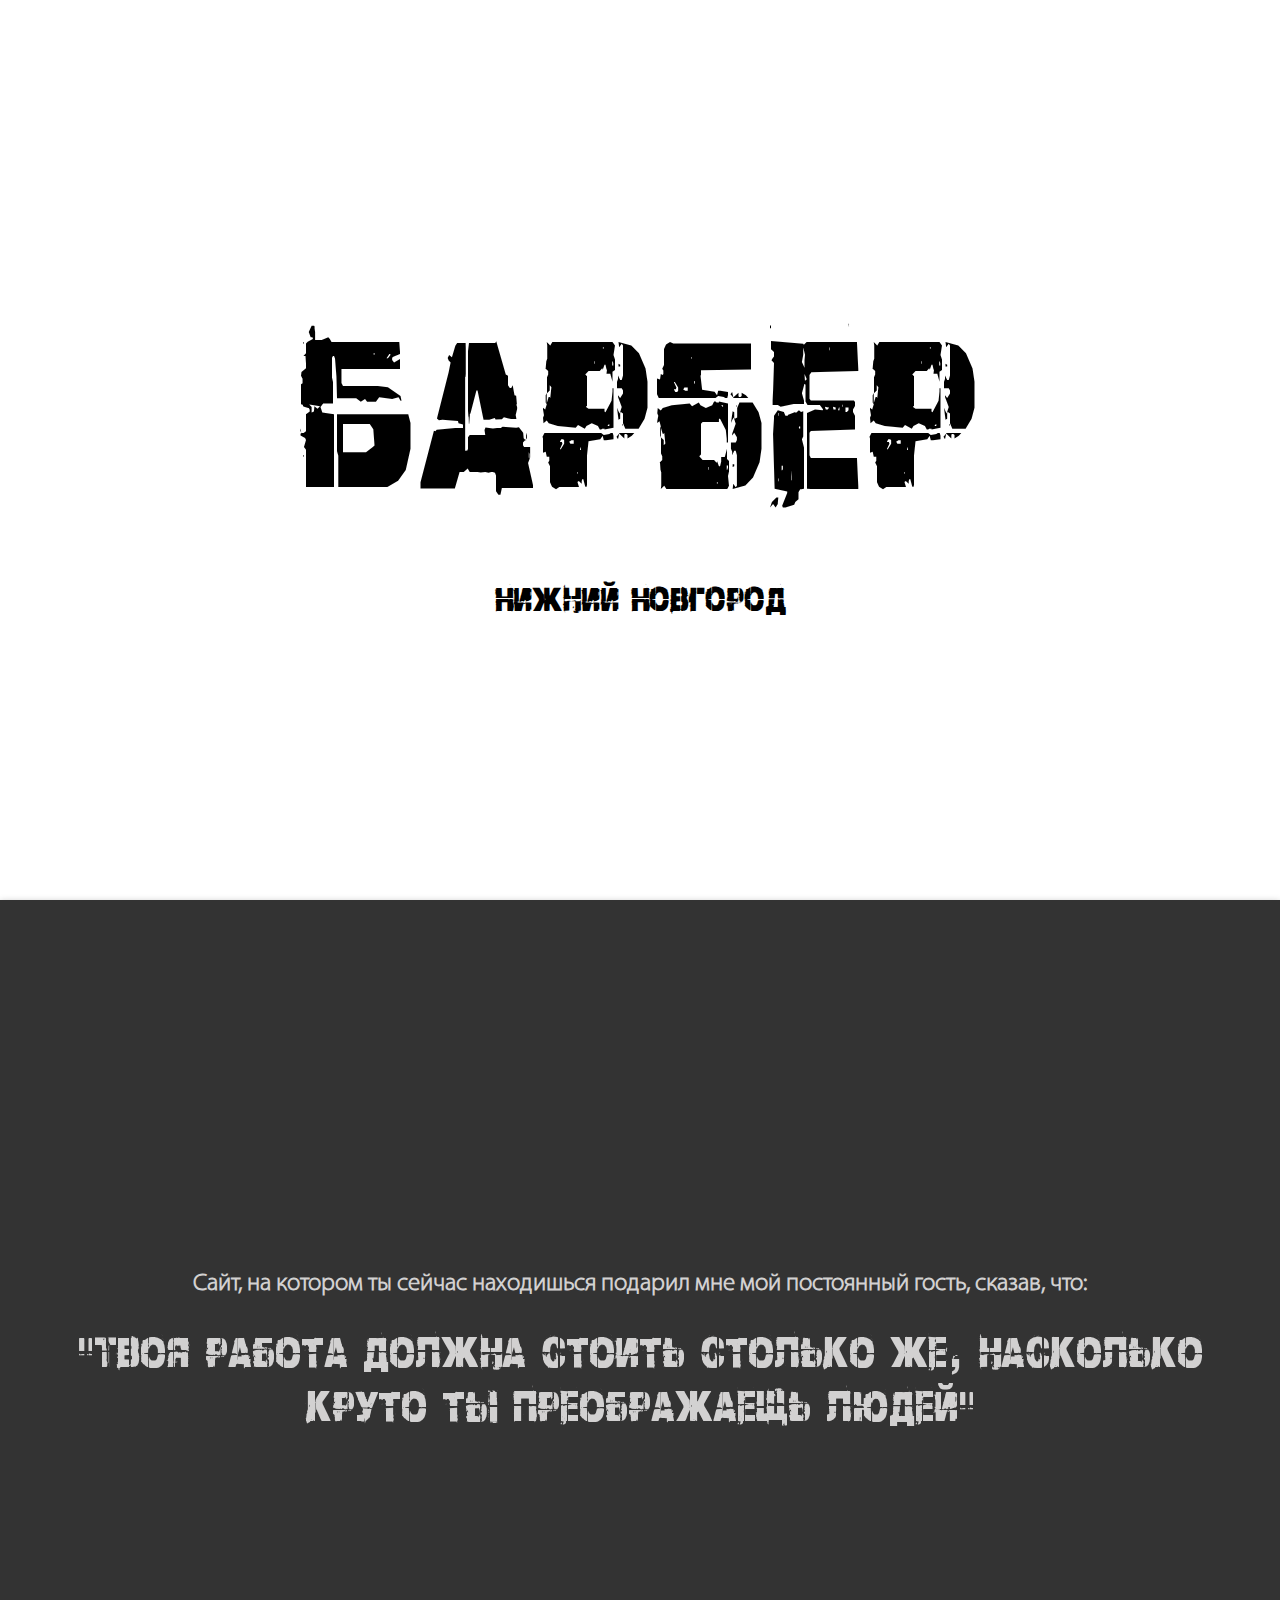
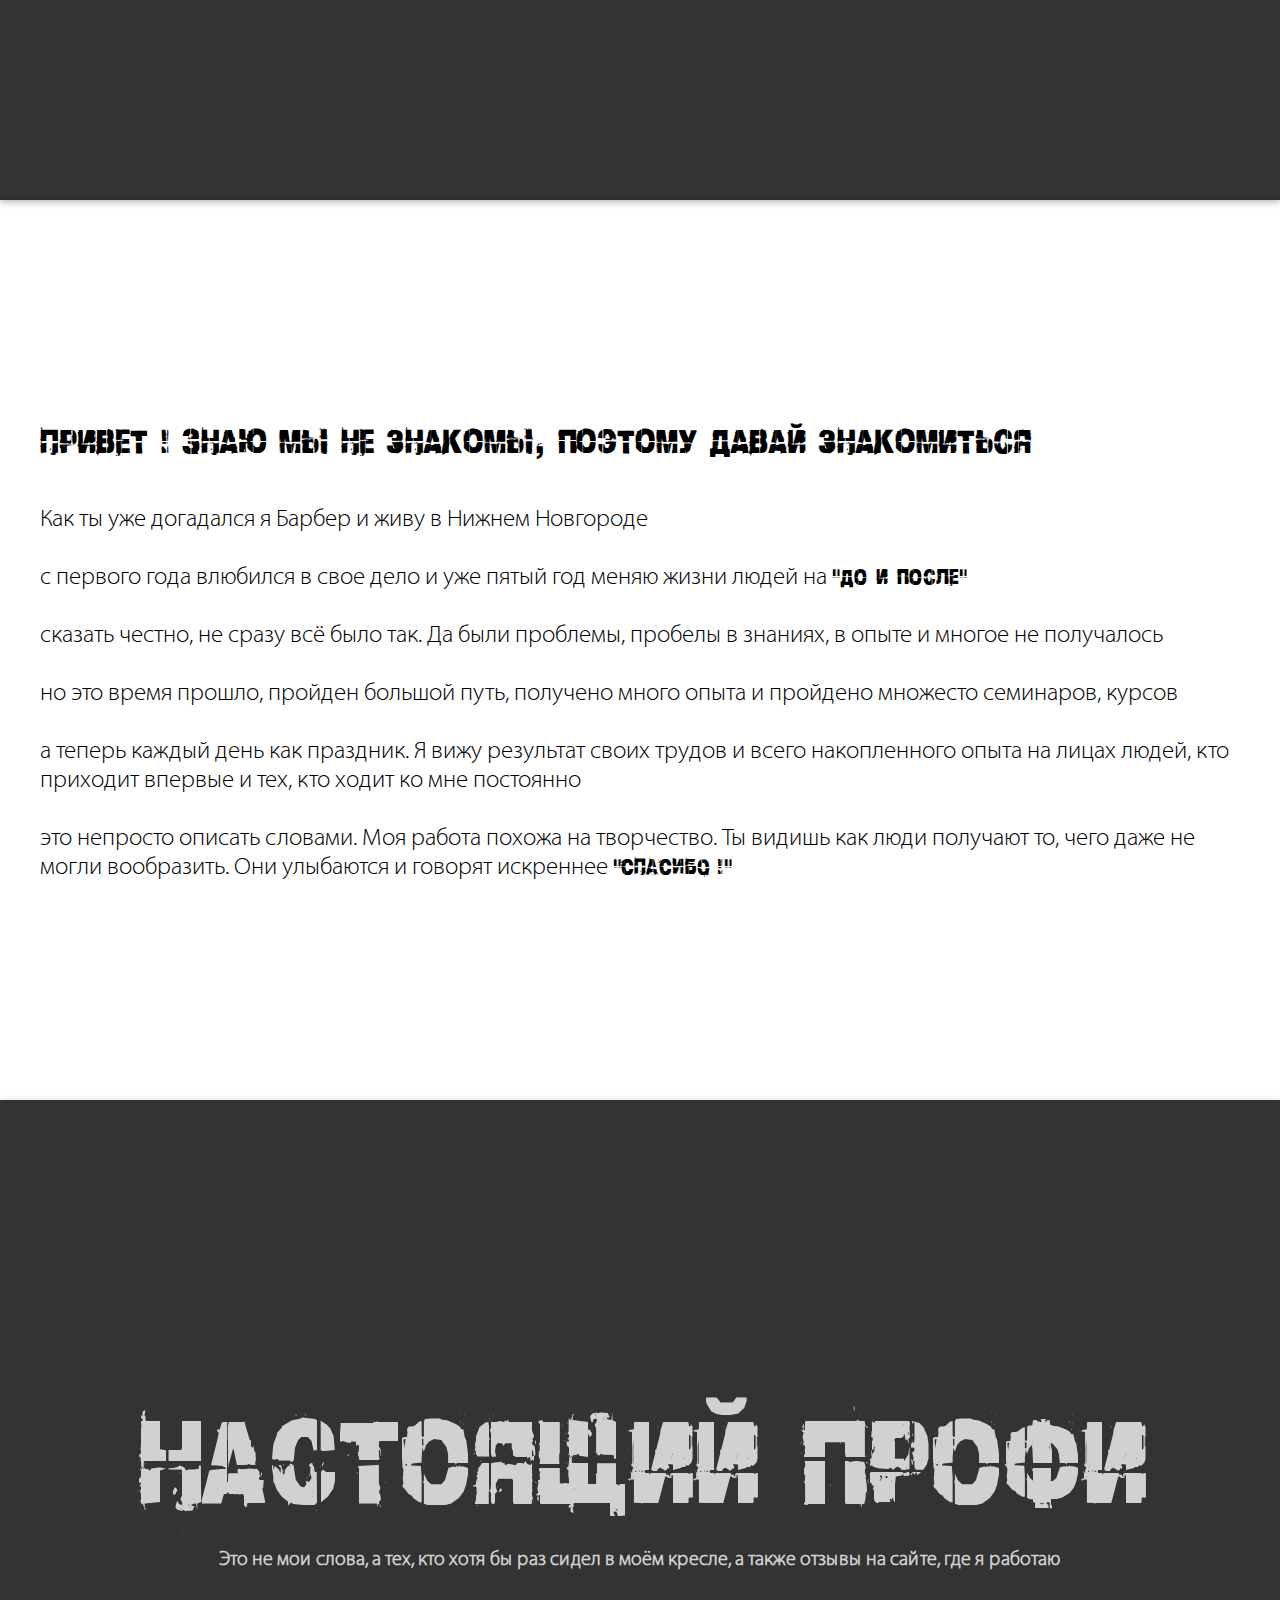
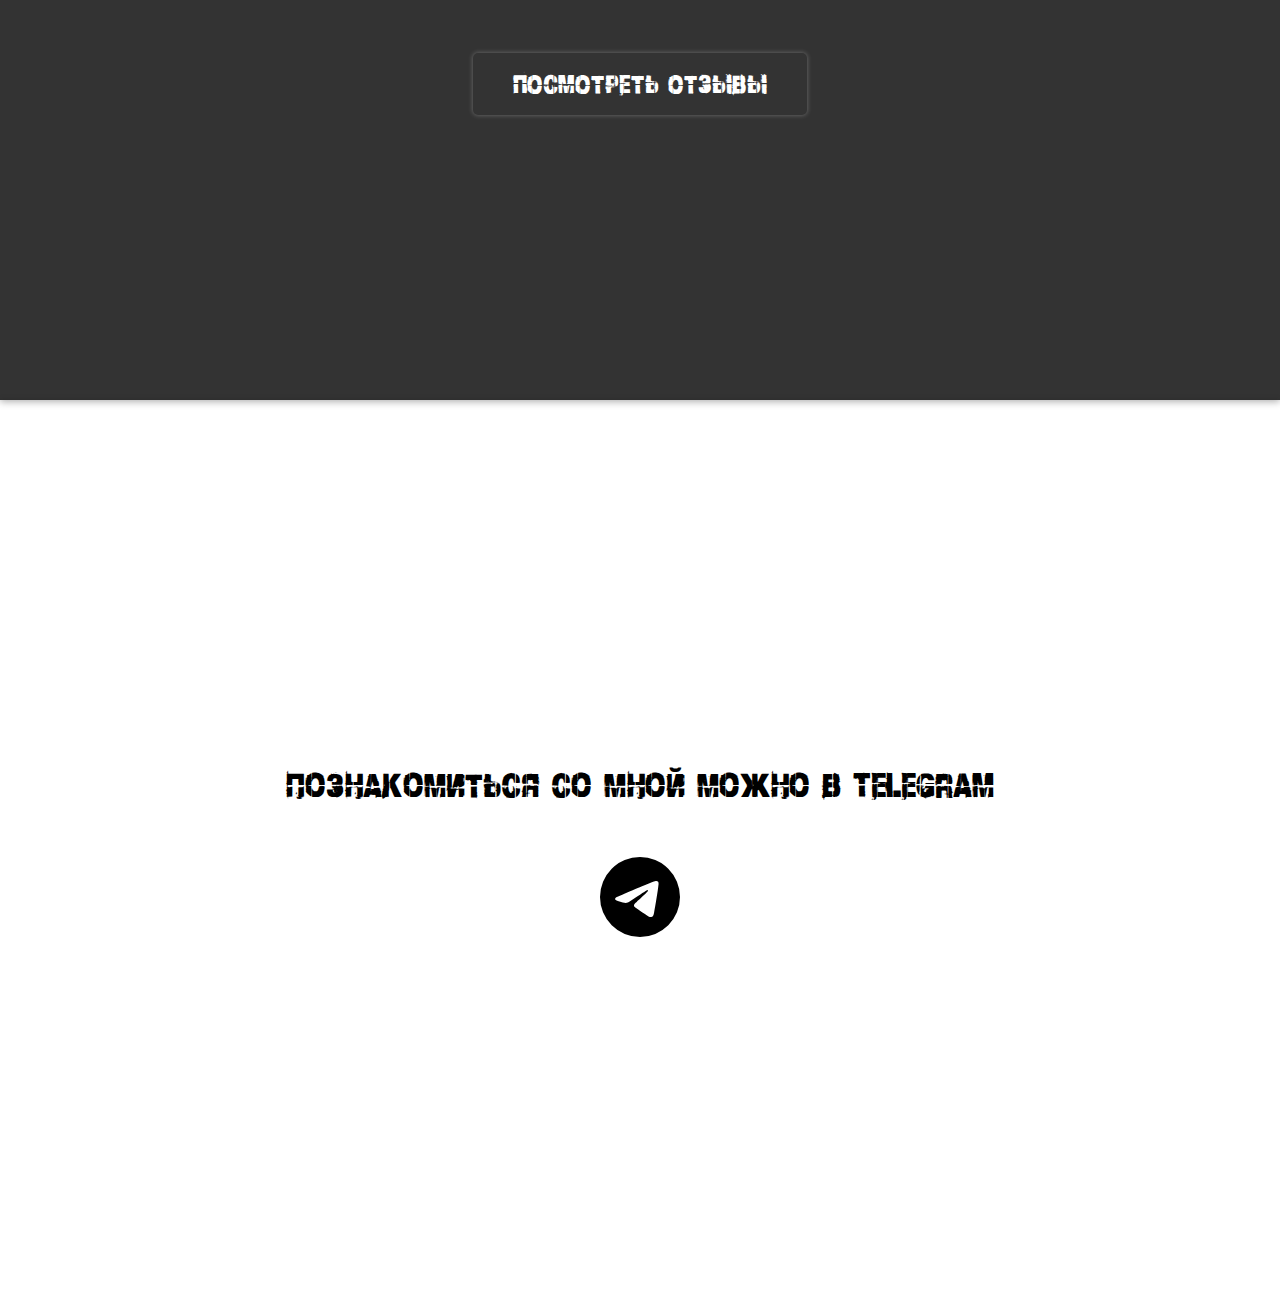
<file: index.html>
<!DOCTYPE html>
<html lang="en">
<head>
  <meta charset="UTF-8">
  <meta name="viewport" content="width=device-width, initial-scale=1.0">
  <link rel="stylesheet" href="styles/main.css">
  <title>BarberNN</title>
</head>
<body>
  <header class="header">
    <div class="container header-container">
      <h1 class="header__title">Барбер</h1>
      <p class="header__subtitle">Нижний Новгород</p>
    </div>
  </header>

  <main class="main">
    <section class="section section-feedback">
      <div class="container">
        <h3 class="feedback-title">
          Сайт, на котором ты сейчас находишься подарил мне мой постоянный гость, сказав, что: <br><br>
          <span style="font-family: 'title'">
            "Твоя работа должна стоить столько же, насколько круто ты преображаешь людей"
          </span>
        </h3>
        </p>
      </div>
    </section>

    <section class="section section-comment">
      <div class="container">
        <h3 class="comment-title">
          Привет ! Знаю мы не знакомы, поэтому давай знакомиться
        </h3>

        <p class="comment-description">
          Как ты уже догадался я Барбер и живу в Нижнем Новгороде <br><br>
          с первого года влюбился в свое дело и уже пятый год меняю жизни людей на
          <strong style="font-family: 'title'">"до и после"</strong> <br><br>
          сказать честно, не сразу всё было так. Да были проблемы, пробелы в знаниях, в опыте и многое не получалось <br><br>
          но это время прошло, пройден большой путь, получено много опыта и пройдено множесто семинаров, курсов <br><br>
          а теперь каждый день как праздник. Я вижу результат своих трудов и всего накопленного опыта на лицах людей, кто приходит впервые и тех, кто ходит ко мне постоянно <br><br>
          это непросто описать словами. Моя работа похожа на творчество. Ты видишь как люди получают то, чего даже не могли вообразить. Они улыбаются и говорят искреннее <strong style="font-family: 'title'">"СПАСИБО !"</strong>
        </p>
      </div>
    </section>

    <section class="section section-message">
      <div class="container">
        <h3 class="message-title">
          <!-- Говорят приходя ко мне, чувствуешь спокойствие и уверенные руки  -->
          <strong style="font-family: 'title'">настоящий профи</strong>
          <span>
            <!-- Я этим не хвалюсь. Но, возможно, поэтому у меня больше всех отзывов и практически все на 5 звёзд -->
             Это не мои слова, а тех, кто хотя бы раз сидел в моём кресле, а также отзывы на сайте, где я работаю
          </span>
        </h3>
        <a class="message-button-link" href="pages/feedback.html">
          <button class="message-button">
            посмотреть отзывы
          </button>
        </a>
      </div>
    </section>

    <section class="section section-contacts">
      <div class="container">
        <h3 class="contacts-title">
          Познакомиться со мной можно в telegram
        </h3>
        <a href="https://t.me/Aaaapilo" target="_blank">
          <img class="contacts-image" src="images/tg.svg" alt="">
        </a>
      </div>
    </section>
  </main>
</body>
</html>
</file>
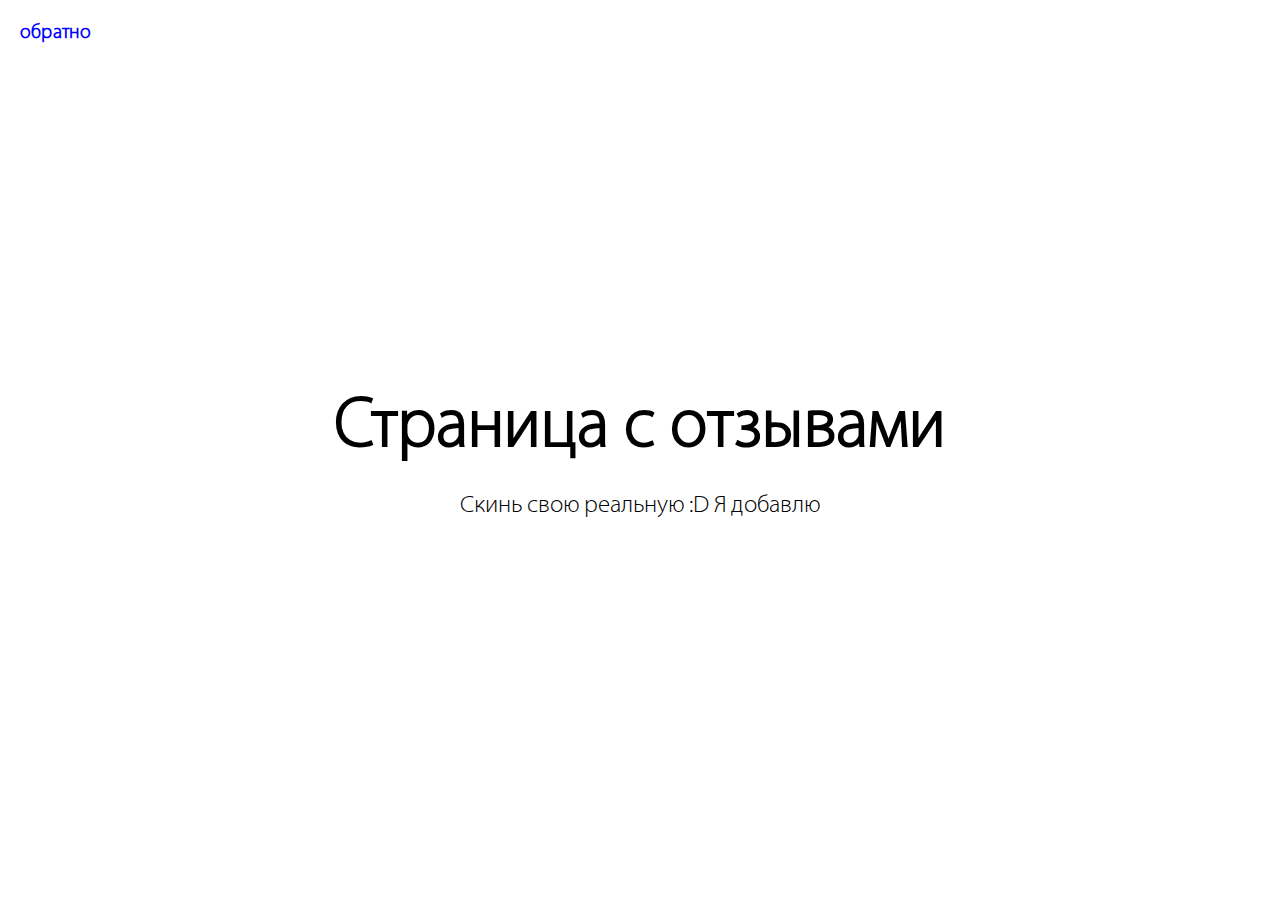
<file: pages/feedback.html>
<!DOCTYPE html>
<html lang="en">
<head>
  <meta charset="UTF-8">
  <meta name="viewport" content="width=device-width, initial-scale=1.0">
  <link rel="stylesheet" href="../styles/main.css">
  <title>Отзывы</title>
</head>
<body>
  <a class="feedback-page-link" href="../index.html">обратно</a>
  <div class="feedback-page-title">
    Страница с отзывами
    <span>
      Скинь свою реальную :D Я добавлю
    </span>
  </div>
</body>
</html>
</file>
<file: styles/main.css>
/* подключить шрифт */
@font-face {
  font-family: title;
  font-weight: 900;
  src: url(../fonts/DischargePro.ttf);
}

@font-face {
  font-family: description;
  font-weight: 300;
  src: url(../fonts/Myriad\ VF\ Light\ Condensed.ttf);
}

* {
  margin: 0;
  padding: 0;
  box-sizing: border-box;
}

body {
  font-family: 'description';
  /* background-color: black;
  color: white; */
}

.header {
  font-family: 'title';
  height: 100vh;
}

.header-container {
  display: flex;
  flex-direction: column;
  align-items: center;
  justify-content: center;
  height: 100%;
}

.container {
  width: 1200px;
  margin: 0 auto;
}

.header__title {
  font-size: 250px;
  font-weight: 700;
  margin-bottom: 30px;
}

.header__subtitle {
  font-size: 40px;
}

.section {
  min-height: 100vh;
  display: flex;
  align-items: center;
  justify-content: center;
  box-shadow: 0px 2px 7px 0px rgba(0, 0, 0, 0.3);
}

.section-comment {
  padding: 100px 0;
  /* background-color: rgb(78, 75, 75);
  color: rgb(210, 209, 209);  */
}

.section-comment .container {
  border-top: 1px solid #ffffff4d;
  border-bottom: 1px solid #ffffff4d;
  padding: 50px 0;
}

.section-message {
  background-color: #333333;
  /* background-color: rgb(78, 75, 75); */
  color: rgb(210, 209, 209); 
}

.message-button {
  display: block;
  margin: 0 auto;
  margin-top: 80px;
  padding: 15px 40px;
  background-color: transparent;
  border: none;
  /* box-shadow: 2px 2px 5px 0px rgb(78 75 75); */
  /* box-shadow: 2px 2px 5px 0px rgb(255, 255, 255); */
  box-shadow: 0px 0px 5px 0px rgb(255 255 255 / 30%);
  font-size: 30px;
  font-family: 'title';
  cursor: pointer;
  transition: 0.3s;
  color: white;
  border-radius: 5px;
}

.message-button:hover {
  /* box-shadow: 2px 2px 11px 0px rgb(78 75 75); */
  box-shadow: 0px 0px 8px 0px rgb(255 255 255 / 40%);
}

.message-button-link {
  text-decoration: none;
}

.comment-title {
  font-family: 'title';
  font-size: 40px;
  margin-bottom: 40px;
}

.comment-description {
  font-size: 25px;
}

.message-title {
  text-align: center;
  font-size: 30px;
}

.message-title strong {
  font-size: 140px;
  display: block;
}

.message-title span {
  font-size: 20px;
}

.feedback-page-link {
  position: absolute;
  left: 20px;
  top: 20px;
  color: blue;
  text-decoration: none;
  font-size: 20px;
  font-weight: 900;
}

.feedback-page-link:hover {
  border-bottom: 1px solid;
}

.feedback-page-title {
  height: 100vh;
  display: flex;
  align-items: center;
  justify-content: center;
  flex-direction: column;
  font-size: 70px;
  font-weight: 700;
}

.feedback-page-title span {
  font-size: 25px;
  font-weight: 300;
  margin-top: 25px;
}

.section-feedback {
  /* background-color: rgb(78, 75, 75); */
  background-color: #333333;
  color: rgb(210, 209, 209);
  max-height: fit-content;
}

.feedback-title {
  text-align: center;
  font-size: 25px;
}

.feedback-title span {
  font-size: 50px;
}

.section-contacts {
  text-align: center;
}

.contacts-title {
  font-size: 40px;
  font-family: 'title';
}

.contacts-image {
  width: 80px;
  height: 80px;
  display: block;
  margin: 0 auto;
  margin-top: 50px;
  transition: 0.3s;
  cursor: pointer;
}

.contacts-image:hover {
  transform: scale(1.1);
}

@media (max-width: 1240px) {
  .container {
    width: 800px;
  }

  .section-feedback {
    min-height: fit-content;
    padding: 100px 0;
  }

  .section-comment .container {
    padding: 0;
  }

  .message-title strong {
    font-size: 50px;
  }

  .feedback-title {
    font-size: 20px;
  }

  .feedback-title span {
    font-size: 40px;
  }

  .comment-title {
    font-size: 30px;
  }

  .comment-description {
    font-size: 20px;
  }

  .message-title {
    font-size: 27px;
  }

  .message-title span {
    width: 70%;
    display: block;
    margin: 0 auto;
    margin-top: 30px;
  }

  .message-button {
    font-size: 25px;
    margin-top: 30px;
  }
}

@media (max-width: 840px) {
  .container {
    width: 500px;
  }

  .header__title {
    font-size: 160px;
  }

  .header__subtitle {
    font-size: 35px;
  }
  
  .feedback-title span {
    font-size: 38px;
  }

  .comment-title {
    font-size: 40px;
  }

  .comment-description {
    font-size: 22px;
  }

  .message-title {
    font-size: 30px;
  }

  .message-title span {
    font-size: 21px;
  }

  .feedback-page-title {
    font-size: 35px;
  }
  
  .feedback-page-title span {
    font-size: 17px;
    margin-top: 8px;
  }
}

@media (max-width: 540px) {
  .container {
    width: 350px;
  }

  .section-comment {
    padding: 50px 0;
  }

  .header__title {
    font-size: 120px;
  }
  
  .header__subtitle {
    font-size: 30px;
  }

  .section-feedback {
    padding: 50px 0;
  }

  .feedback-title {
    font-size: 17px;
  }

  .feedback-title span {
    font-size: 27px;
  }

  .message-title {
    font-size: 23px;
  }

  .message-title span {
    font-size: 17px;
    width: 80%;
  }

  .message-button {
    font-size: 20px;
  }

  .message-title strong {
    font-size: 40px;
  }
}

@media (max-width: 390px) {
  .container {
    width: 320px;
  }

  .header__title {
    font-size: 100px;
  }

  .header__subtitle {
    font-size: 27px;
  }

  .feedback-title {
    font-size: 16px;
  }

  .message-title {
    font-size: 21px;
  }

  .message-title span {
    font-size: 14px;
  }
}
</file>
